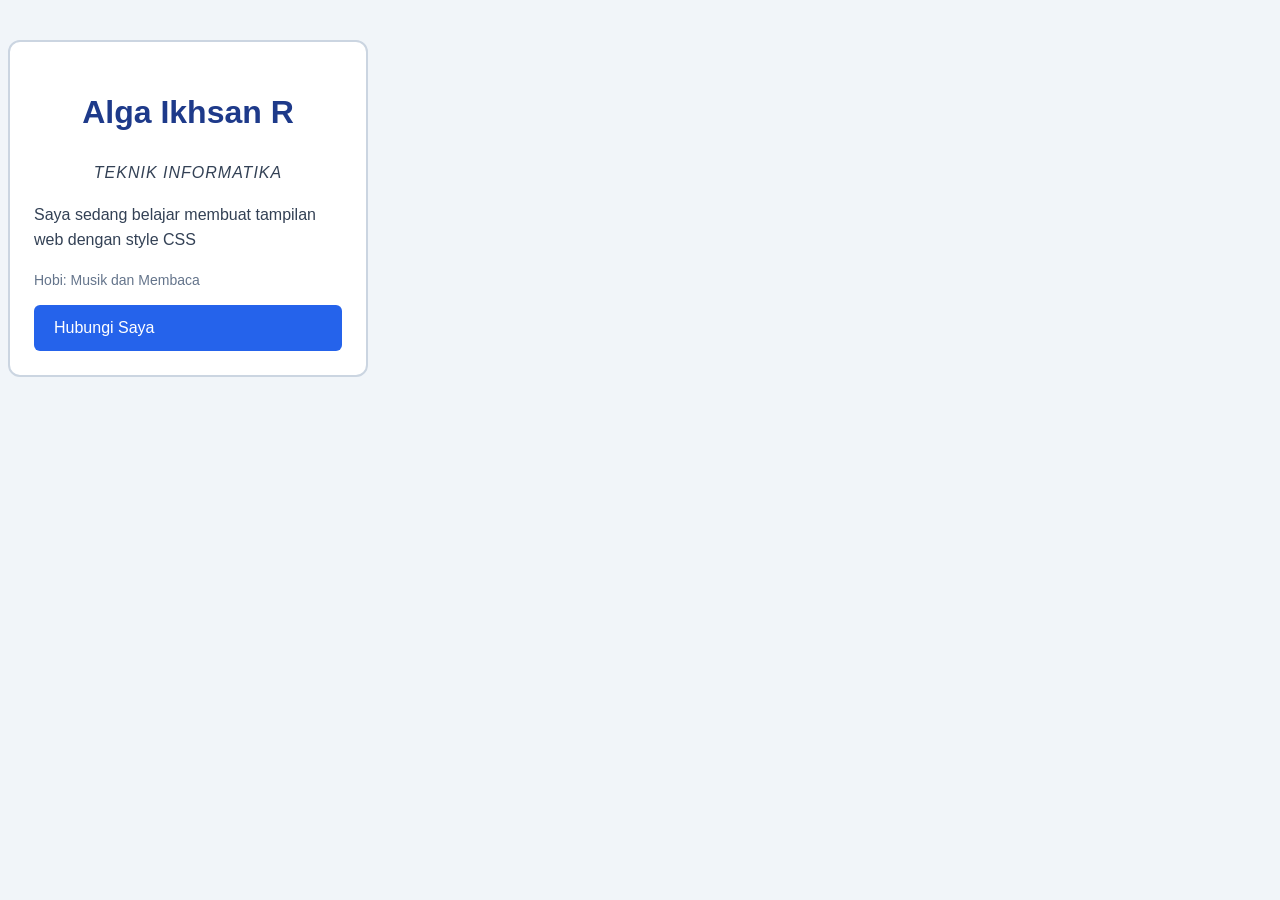
<file: index.html>
<!--- Latihan 1 – Struktur HTML dan CSS eksternal
nim : 232520031
nama lengkap : Alga Ikhsan Rahmawan
Kelas : TI-7A
-->
<html lang="id">
<head>
    <meta charset="UTF-8">
    <meta name="viewport" content="width=device-width, initial-scale=1.0">
    <title>Kartu Profil</title>
    <link rel="stylesheet" href="style.css">
</head>
<body>
    <div class="kartu">
        <h1>Alga Ikhsan R</h1>
        <p class="jurusan">Teknik Informatika</p>
        <p>Saya sedang belajar membuat tampilan web dengan style CSS</p>
        <p class="info">Hobi: Musik dan Membaca</p>
        <a href="#" class="tombol">Hubungi Saya</a>
    </div>
</body>
</html>
</file>
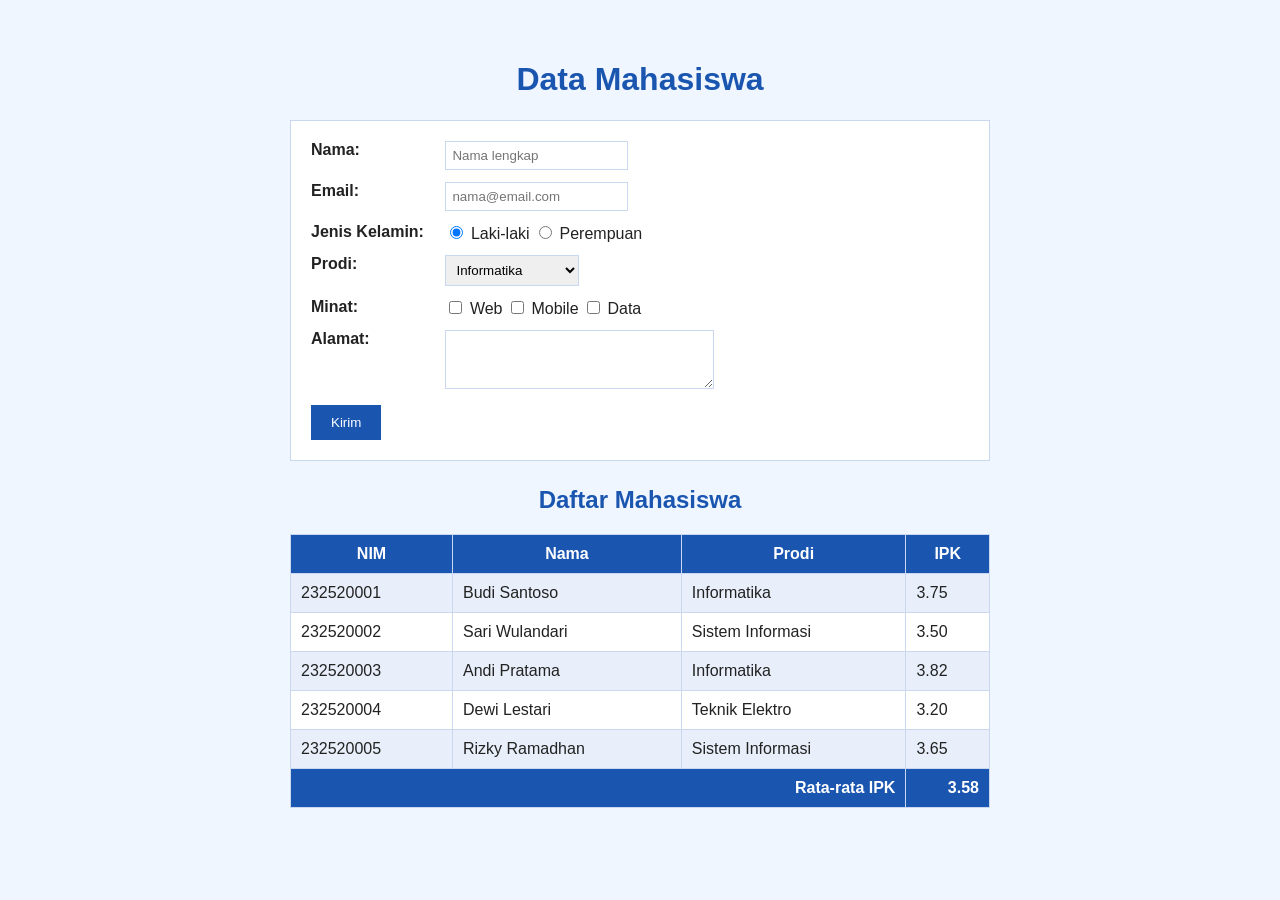
<file: data_mahasiswa.html>
<!-- Latihan Tugas (Pertemuan 3)
nim : 232520031
nama lengkap : Alga Ikhsan Rahmawan
Kelas : TI-7A
-->
<!DOCTYPE html>
<html lang="id">
<head>
    <meta charset="UTF-8">
    <meta name="viewport" content="width=device-width, initial-scale=1.0">
    <title>Data Mahasiswa</title>
    <style>
        body {
            font-family: Arial, Helvetica, sans-serif;
            background-color: #f0f6ff;
            color: #222222;
            max-width: 700px;
            margin: 20px auto;
            padding: 20px;
        }

        h1, h2 {
            text-align: center;
            color: #1a56b0;
        }

        form {
            background-color: #ffffff;
            border: 1px solid #c9d8ee;
            padding: 20px;
            margin-bottom: 25px;
        }

        form p {
            margin: 0 0 12px 0;
        }

        .label-judul {
            display: inline-block;
            width: 130px;
            font-weight: bold;
            vertical-align: top;
        }

        input[type="text"],
        input[type="email"],
        select,
        textarea {
            padding: 6px;
            border: 1px solid #c9d8ee;
            font-family: inherit;
        }

        button {
            background-color: #1a56b0;
            color: #ffffff;
            border: none;
            padding: 10px 20px;
            cursor: pointer;
        }

        table {
            width: 100%;
            border-collapse: collapse;
            background-color: #ffffff;
        }

        th {
            background-color: #1a56b0;
            color: #ffffff;
            padding: 10px;
            border: 1px solid #c9d8ee;
        }

        td {
            padding: 10px;
            border: 1px solid #c9d8ee;
        }

        tr:nth-child(even) td {
            background-color: #e8effa;
        }

        .baris-total td {
            background-color: #1a56b0;
            color: #ffffff;
            font-weight: bold;
            text-align: right;
        }
    </style>
</head>
<body>
    <h1>Data Mahasiswa</h1>

    <form action="proses.php" method="post">

        <p>
            <label class="label-judul" for="nama">Nama:</label>
            <input type="text" id="nama" name="nama" placeholder="Nama lengkap">
        </p>

        <p>
            <label class="label-judul" for="email">Email:</label>
            <input type="email" id="email" name="email" placeholder="nama@email.com">
        </p>

        <p>
            <span class="label-judul">Jenis Kelamin:</span>
            <input type="radio" id="jk-l" name="jk" value="L" checked>
            <label for="jk-l">Laki-laki</label>
            <input type="radio" id="jk-p" name="jk" value="P">
            <label for="jk-p">Perempuan</label>
        </p>

        <p>
            <label class="label-judul" for="prodi">Prodi:</label>
            <select id="prodi" name="prodi">
                <option value="Informatika">Informatika</option>
                <option value="Sistem Informasi">Sistem Informasi</option>
                <option value="Teknik Elektro">Teknik Elektro</option>
            </select>
        </p>

        <p>
            <span class="label-judul">Minat:</span>
            <input type="checkbox" id="m-web" name="minat[]" value="Web">
            <label for="m-web">Web</label>
            <input type="checkbox" id="m-mobile" name="minat[]" value="Mobile">
            <label for="m-mobile">Mobile</label>
            <input type="checkbox" id="m-data" name="minat[]" value="Data">
            <label for="m-data">Data</label>
        </p>

        <p>
            <label class="label-judul" for="alamat">Alamat:</label>
            <textarea id="alamat" name="alamat" rows="3" cols="30"></textarea>
        </p>

        <button type="submit">Kirim</button>
    </form>

    <h2>Daftar Mahasiswa</h2>
    <table>
        <tr>
            <th>NIM</th>
            <th>Nama</th>
            <th>Prodi</th>
            <th>IPK</th>
        </tr>

        <tr>
            <td>232520001</td>
            <td>Budi Santoso</td>
            <td>Informatika</td>
            <td>3.75</td>
        </tr>
        <tr>
            <td>232520002</td>
            <td>Sari Wulandari</td>
            <td>Sistem Informasi</td>
            <td>3.50</td>
        </tr>
        <tr>
            <td>232520003</td>
            <td>Andi Pratama</td>
            <td>Informatika</td>
            <td>3.82</td>
        </tr>
        <tr>
            <td>232520004</td>
            <td>Dewi Lestari</td>
            <td>Teknik Elektro</td>
            <td>3.20</td>
        </tr>
        <tr>
            <td>232520005</td>
            <td>Rizky Ramadhan</td>
            <td>Sistem Informasi</td>
            <td>3.65</td>
        </tr>

        <tr class="baris-total">
            <td colspan="3">Rata-rata IPK</td>
            <td>3.58</td>
        </tr>
    </table>
</body>
</html>
</file>
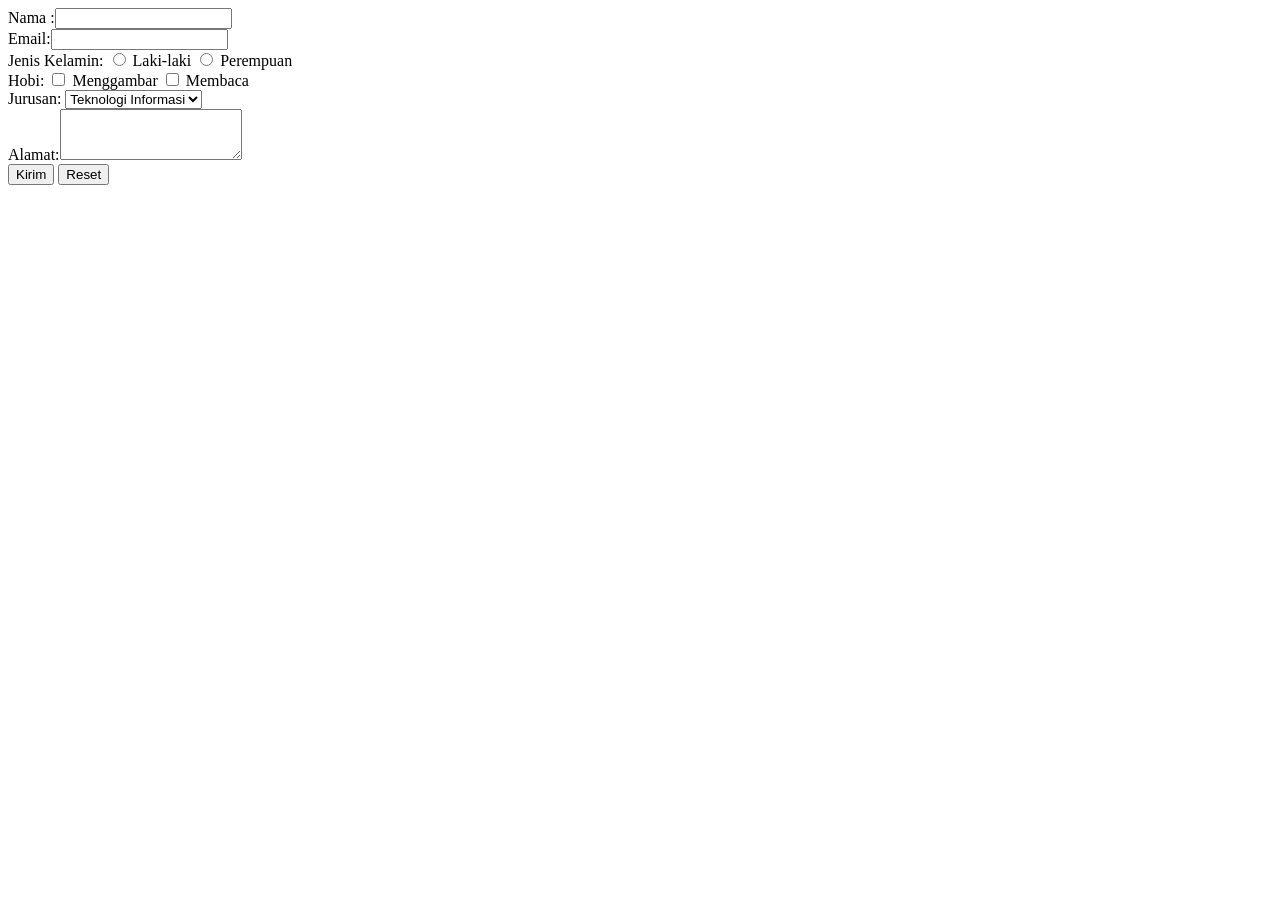
<file: form.html>
<html lang="id">
<head>
    <meta charset="UTF-8">
    <meta name="viewport" content="width=device-width, initial-scale=1.0">
    <title>form</title>
</head>
<body>
    <form action="proses.php" method="post">

    Nama :<input type="text" name="nama"><br>
    Email:<input type="email" name="email"><br>
    Jenis Kelamin:
          <input type="radio" name="jk" value="L"> Laki-laki
          <input type="radio" name="jk" value="P"> Perempuan<br>
    Hobi:    
        <input type="checkbox" name="hobi" value="baca"> Menggambar
        <input type="checkbox" name="hobi" value="musik"> Membaca<br>
    Jurusan:
        <select name="jurusan">
            <option>Teknologi Informasi</option>
            <option>Informatika</option>
        </select><br>
    Alamat:<textarea name="alamat" rows="3"></textarea><br>
        <button type="submit">Kirim</button>
        <button type="reset">Reset</button>

    </form>
</body>
</html>
</file>
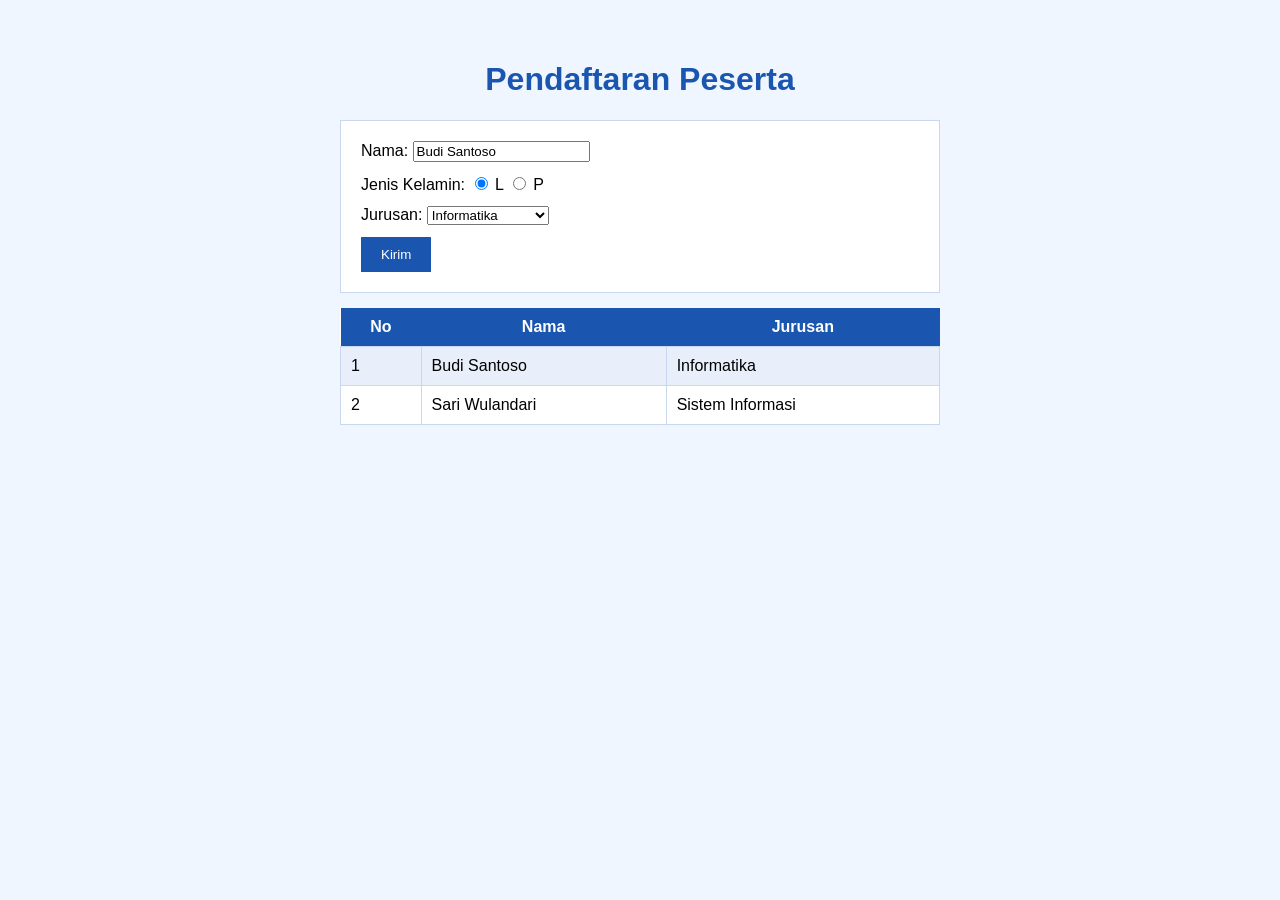
<file: pendaftaran.html>
<!--- Halaman Pendaftaran Peserta
nim : 232520031
nama lengkap : Alga Ikhsan Rahmawan
Kelas : TI-7A
-->
<!DOCTYPE html>
<html lang="id">
<head>
    <meta charset="UTF-8">
    <meta name="viewport" content="width=device-width, initial-scale=1.0">
    <title>Pendaftaran Peserta</title>
    <style>
        body {
            font-family: Arial, Helvetica, sans-serif;
            background-color: #f0f6ff;
            max-width: 600px;
            margin: 20px auto;
            padding: 20px;
        }

        h1 {
            text-align: center;
            color: #1a56b0;
        }

        form {
            background-color: #ffffff;
            border: 1px solid #c9d8ee;
            padding: 20px;
            margin-bottom: 15px;
        }

        form p {
            margin: 0 0 12px 0;
        }

        button {
            background-color: #1a56b0;
            color: #ffffff;
            border: none;
            padding: 10px 20px;
            cursor: pointer;
        }

        table {
            width: 100%;
            border-collapse: collapse;
            background-color: #ffffff;
        }

        th {
            background-color: #1a56b0;
            color: #ffffff;
            padding: 10px;
        }

        td {
            padding: 10px;
            border: 1px solid #c9d8ee;
        }

        tr:nth-child(even) td {
            background-color: #e8effa;
        }
    </style>
</head>
<body>
    <h1>Pendaftaran Peserta</h1>

    <form action="proses.php" method="post">
        <p>
            <label for="nama">Nama:</label>
            <input type="text" id="nama" name="nama" value="Budi Santoso">
        </p>
        <p>
            Jenis Kelamin:
            <input type="radio" id="jk-l" name="jk" value="L" checked>
            <label for="jk-l">L</label>
            <input type="radio" id="jk-p" name="jk" value="P">
            <label for="jk-p">P</label>
        </p>
        <p>
            <label for="jurusan">Jurusan:</label>
            <select id="jurusan" name="jurusan">
                <option>Informatika</option>
                <option>Sistem Informasi</option>
            </select>
        </p>
        <button type="submit">Kirim</button>
    </form>

    <table>
        <tr>
            <th>No</th>
            <th>Nama</th>
            <th>Jurusan</th>
        </tr>
        <tr>
            <td>1</td>
            <td>Budi Santoso</td>
            <td>Informatika</td>
        </tr>
        <tr>
            <td>2</td>
            <td>Sari Wulandari</td>
            <td>Sistem Informasi</td>
        </tr>
    </table>
</body>
</html>
</file>
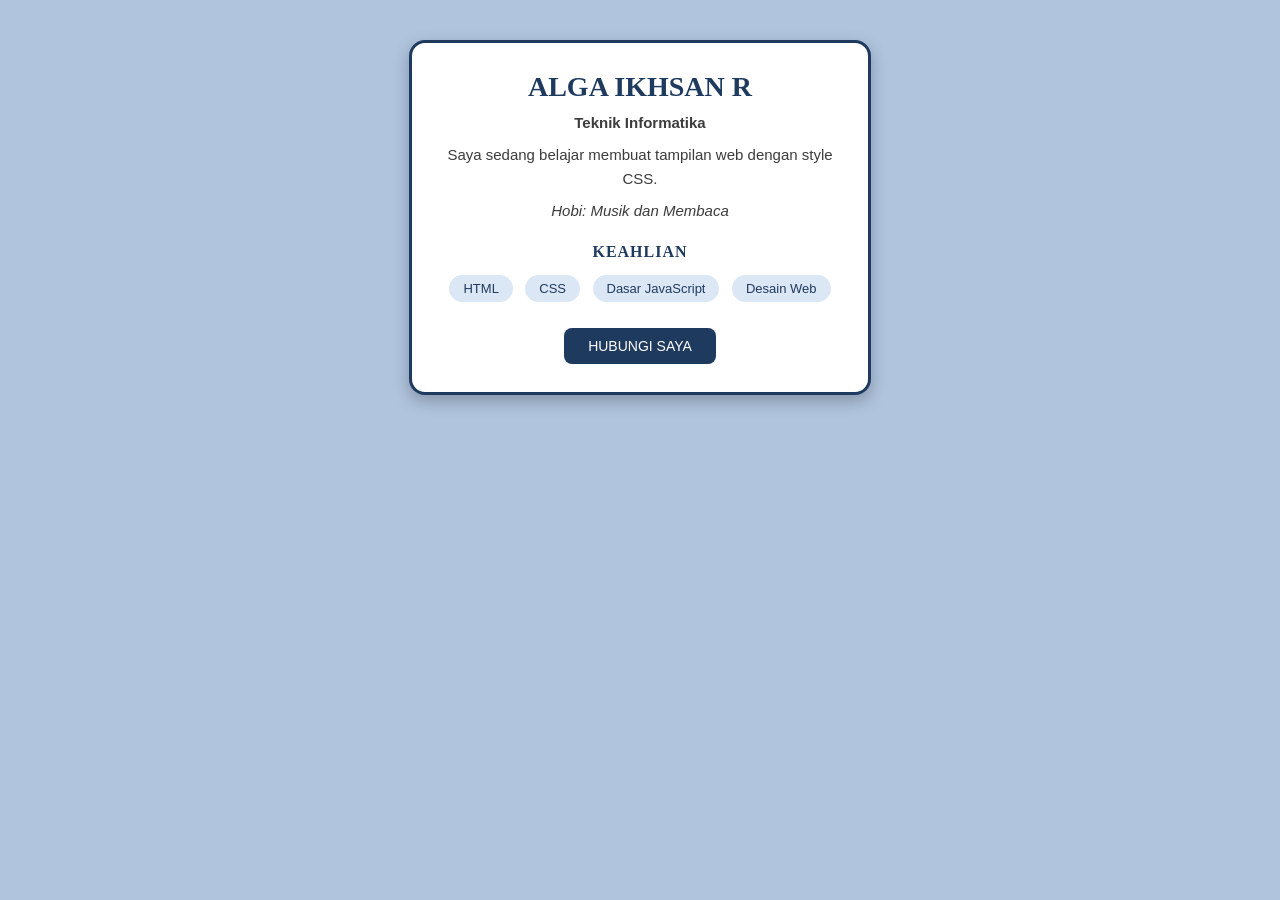
<file: profil.html>
<!--- Latihan 1 – Struktur HTML dan CSS eksternal
nim : 232520031
nama lengkap : Alga Ikhsan Rahmawan
Kelas : TI-7A
-->
<!DOCTYPE html>
<html lang="id">
<head>
    <meta charset="UTF-8">
    <meta name="viewport" content="width=device-width, initial-scale=1.0">
    <title>Kartu Profil</title>
    <link rel="stylesheet" href="profil.css">
</head>
<body>
    <div class="kartu" id="profil">
        <h1>Alga Ikhsan R</h1>
        <p class="jurusan">Teknik Informatika</p>
        <p>Saya sedang belajar membuat tampilan web dengan style CSS.</p>
        <p class="info">Hobi: Musik dan Membaca</p>

        <h2>Keahlian</h2>
        <ul id="keahlian">
            <li>HTML</li>
            <li>CSS</li>
            <li>Dasar JavaScript</li>
            <li>Desain Web</li>
        </ul>

        <a href="#" class="tombol">Hubungi Saya</a>
    </div>
</body>
</html>
</file>
<file: style.css>
/*Latihan 5: Inspect Element*/
* {
    box-sizing: border-box;
}
/*Latihan 2: Warna dan teks*/
body {
    font-family: Arial, Helvetica, sans-serif;
    background-color: #f1f5f9;
    color: #334155;
    line-height: 1.6;
}
h1 {color: #1e3a8a; font-size: 2rem; text-align: center;}
.jurusan {
    text-align: center;
    font-style: italic;
    text-transform: uppercase;
    letter-spacing: 1px;
}
.info {font-size: 14px; color:#64748b;}

/*Latihan 3: Box model, border, dan background*/
.kartu {
    width: 360px;
    margin: 40px 0;
    padding: 24px;
    background-color: #ffffff;
    border: 2px solid #cbd5e1;
    border-radius: 12px;
}
/*Latihan 4: Display dan tombol*/
.tombol {
    display: block;
    margin-top: 12px;
    padding: 10px 20px;
    background-color: #2563eb;
    color:#ffffff;
    text-decoration: none;
    border-radius: 6px;
}
</file>
<file: profil.css>
/* ---------- 1. SELECTOR ELEMEN ----------
   Mengatur tampilan dasar seluruh halaman */
body {
    background-color: lightsteelblue;        /* format warna: NAMA */
    font-family: Arial, Helvetica, sans-serif;
    margin: 0;
    padding: 40px 16px;
}

/* ---------- 2. SELECTOR GRUP ----------
   Judul h1 dan h2 berbagi gaya yang sama */
h1, h2 {
    font-family: Georgia, "Times New Roman", serif;
    color: #1f3a5f;                          /* format warna: HEX */
    text-align: center;
    text-transform: uppercase;
}

h1 {
    font-size: 28px;
    margin: 0 0 6px;
}

h2 {
    font-size: 16px;
    margin: 20px 0 10px;
    letter-spacing: 1px;
}

/* ---------- 3. SELECTOR CLASS (kotak utama) ----------
   Box model: lebar tetap, di tengah halaman (margin auto),
   padding, border, dan border-radius */
.kartu {
    width: 400px;                            /* lebar tetap */
    margin: 0 auto;                          /* kotak berada di tengah */
    padding: 28px;
    background-color: white;
    border: 3px solid #1f3a5f;
    border-radius: 16px;
    box-shadow: 0 6px 16px rgba(0, 0, 0, 0.25);  /* format warna: RGBA */
}

/* ---------- 4. SELECTOR DESCENDANT ----------
   Semua paragraf di dalam .kartu */
.kartu p {
    font-size: 15px;
    line-height: 1.6;
    text-align: center;
    color: rgb(60, 60, 60);                  /* format warna: RGB */
    margin: 8px 0;
}

/* Class khusus untuk jurusan */
.jurusan {
    font-weight: bold;
    text-transform: capitalize;
}

/* Class khusus untuk info hobi */
.info {
    font-style: italic;
}

/* ---------- 5. SELECTOR ID (daftar keahlian) ----------
   Daftar keahlian dibuat tanpa bullet dan rata tengah */
#keahlian {
    list-style: none;
    margin: 0;
    padding: 0;
    text-align: center;
}

/* Descendant: li di dalam #keahlian
   display: inline-block (elemen 1) -> tampil seperti label */
#keahlian li {
    display: inline-block;
    margin: 4px;
    padding: 6px 14px;
    font-size: 13px;
    background-color: #dbe7f5;
    color: #1f3a5f;
    border-radius: 20px;
}

/* ---------- 6. TOMBOL ----------
   display: inline-block (elemen 2) agar bisa diberi padding
   dan margin, lalu diletakkan di tengah lewat text-align pada pembungkus */
.tombol {
    display: inline-block;
    margin-top: 22px;
    padding: 10px 24px;
    background-color: #1f3a5f;
    color: white;
    text-decoration: none;
    text-transform: uppercase;
    font-size: 14px;
    border-radius: 8px;
}

.tombol:hover {
    background-color: rgba(31, 58, 95, 0.8);
}

/* Pembungkus tombol: rata tengah */
.kartu {
    text-align: center;
}
</file>
